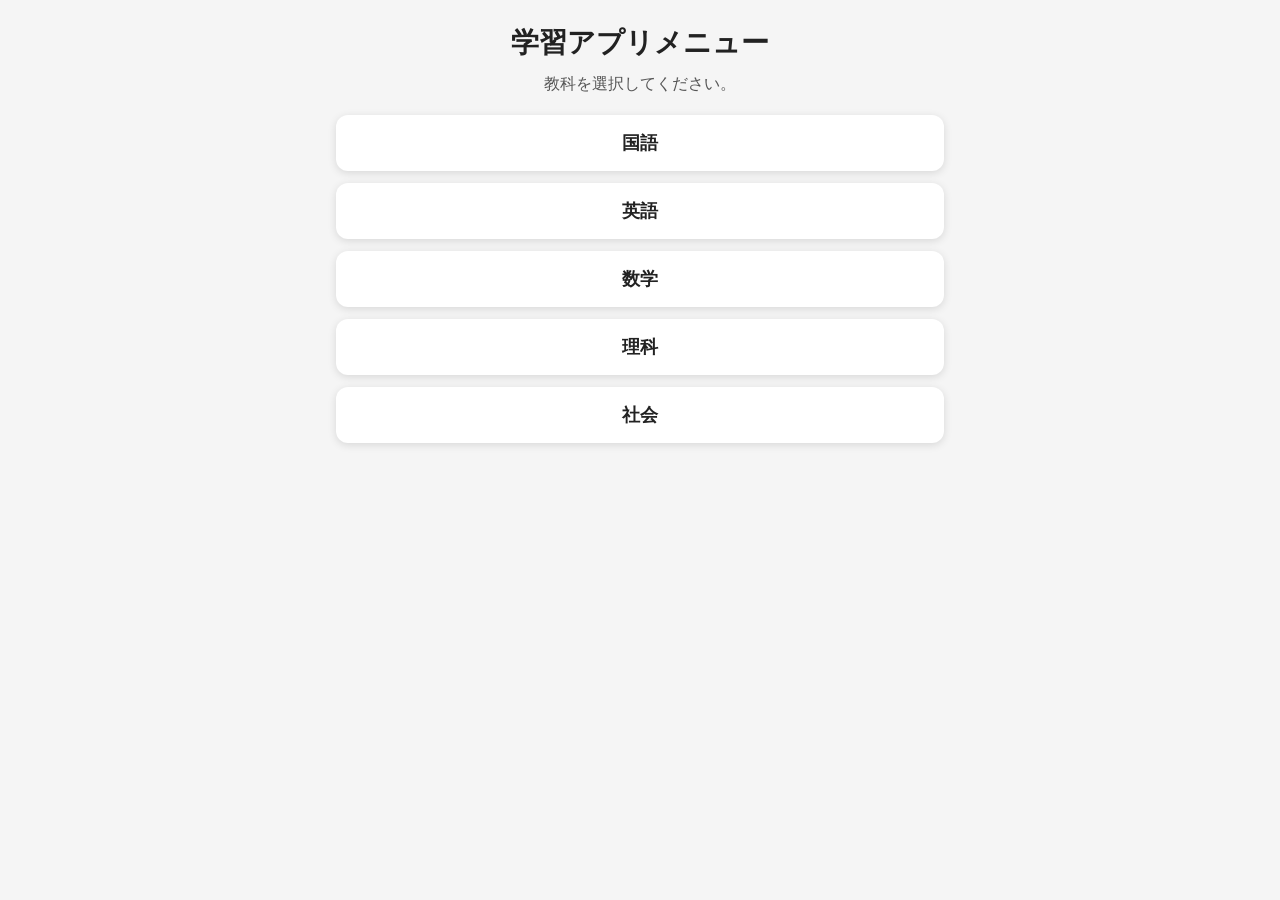
<file: index.html>
<!doctype html>
<html lang="ja">
<head>
  <meta charset="UTF-8">
  <meta name="viewport" content="width=device-width, initial-scale=1.0">
  <title>学習アプリメニュー</title>
  <link rel="stylesheet" href="style.css?v=2">
</head>
<body>
  <main class="container">
    <h1>学習アプリメニュー</h1>
    <p class="lead">教科を選択してください。</p>
    <div id="subjectList" class="menu-list"></div>
  </main>
  <script src="app.js?v=2"></script>
</body>
</html>
</file>
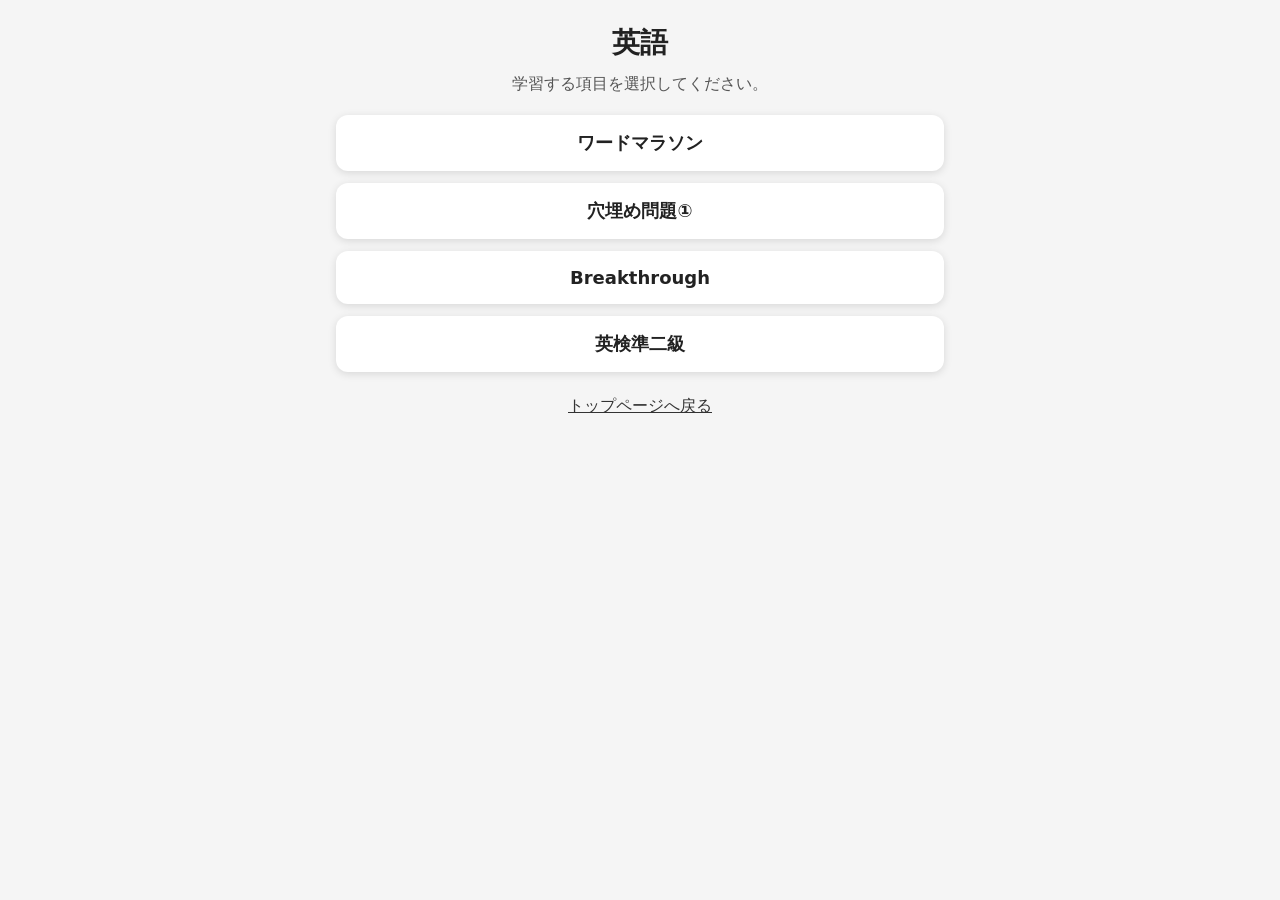
<file: english.html>
<!doctype html>
<html lang="ja">
<head>
  <meta charset="UTF-8">
  <meta name="viewport" content="width=device-width, initial-scale=1.0">
  <title>学習アプリメニュー</title>
  <link rel="stylesheet" href="style.css?v=2">
</head>
<body data-subject="english">
  <main class="container">
    <h1 id="pageTitle">学習アプリ</h1>
    <p class="lead">学習する項目を選択してください。</p>
    <div id="appList" class="menu-list"></div>
    <a class="back-link" href="index.html">トップページへ戻る</a>
  </main>
  <script src="app.js?v=2"></script>
</body>
</html>
</file>
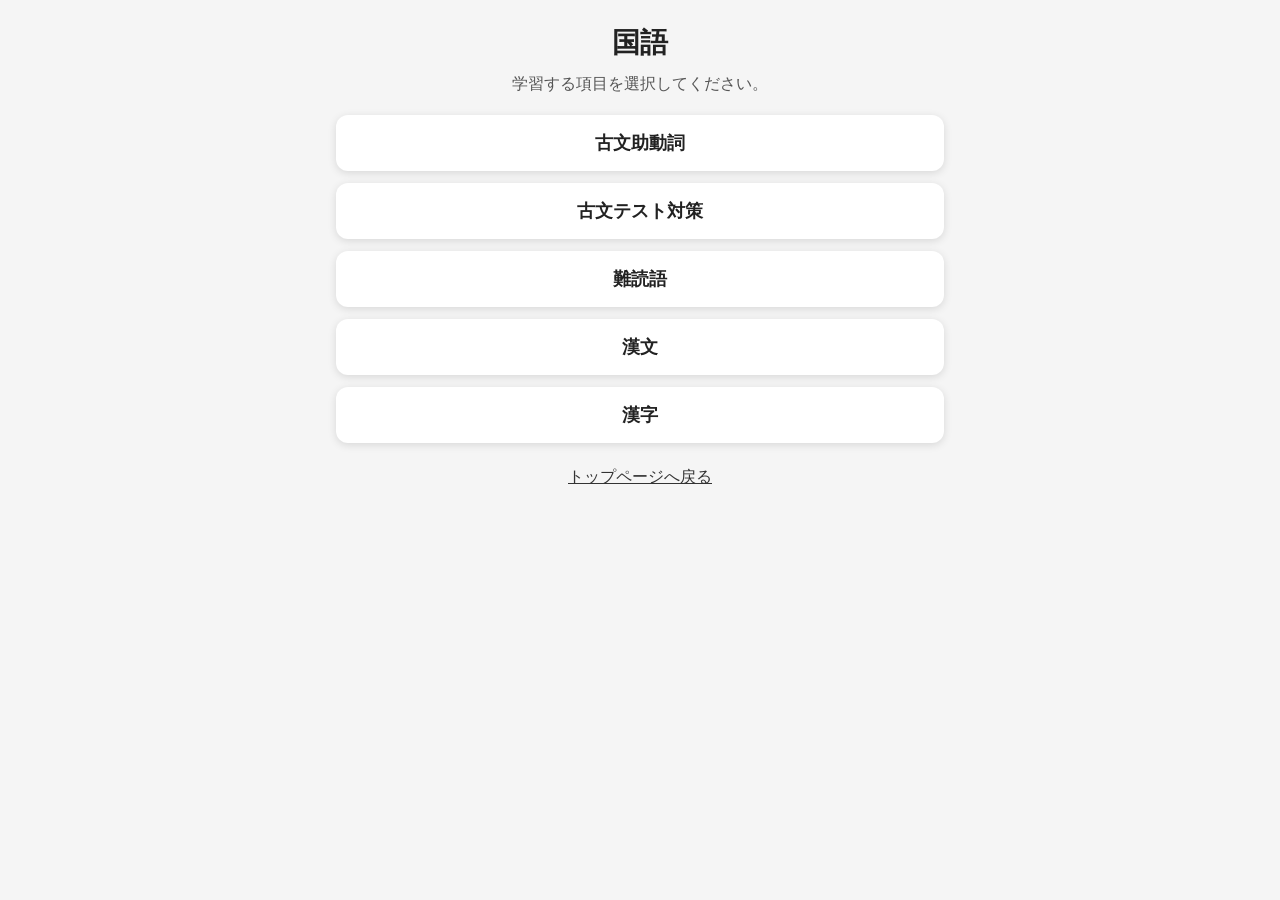
<file: japanese.html>
<!doctype html>
<html lang="ja">
<head>
  <meta charset="UTF-8">
  <meta name="viewport" content="width=device-width, initial-scale=1.0">
  <title>学習アプリメニュー</title>
  <link rel="stylesheet" href="style.css?v=2">
</head>
<body data-subject="japanese">
  <main class="container">
    <h1 id="pageTitle">学習アプリ</h1>
    <p class="lead">学習する項目を選択してください。</p>
    <div id="appList" class="menu-list"></div>
    <a class="back-link" href="index.html">トップページへ戻る</a>
  </main>
  <script src="app.js?v=2"></script>
</body>
</html>
</file>
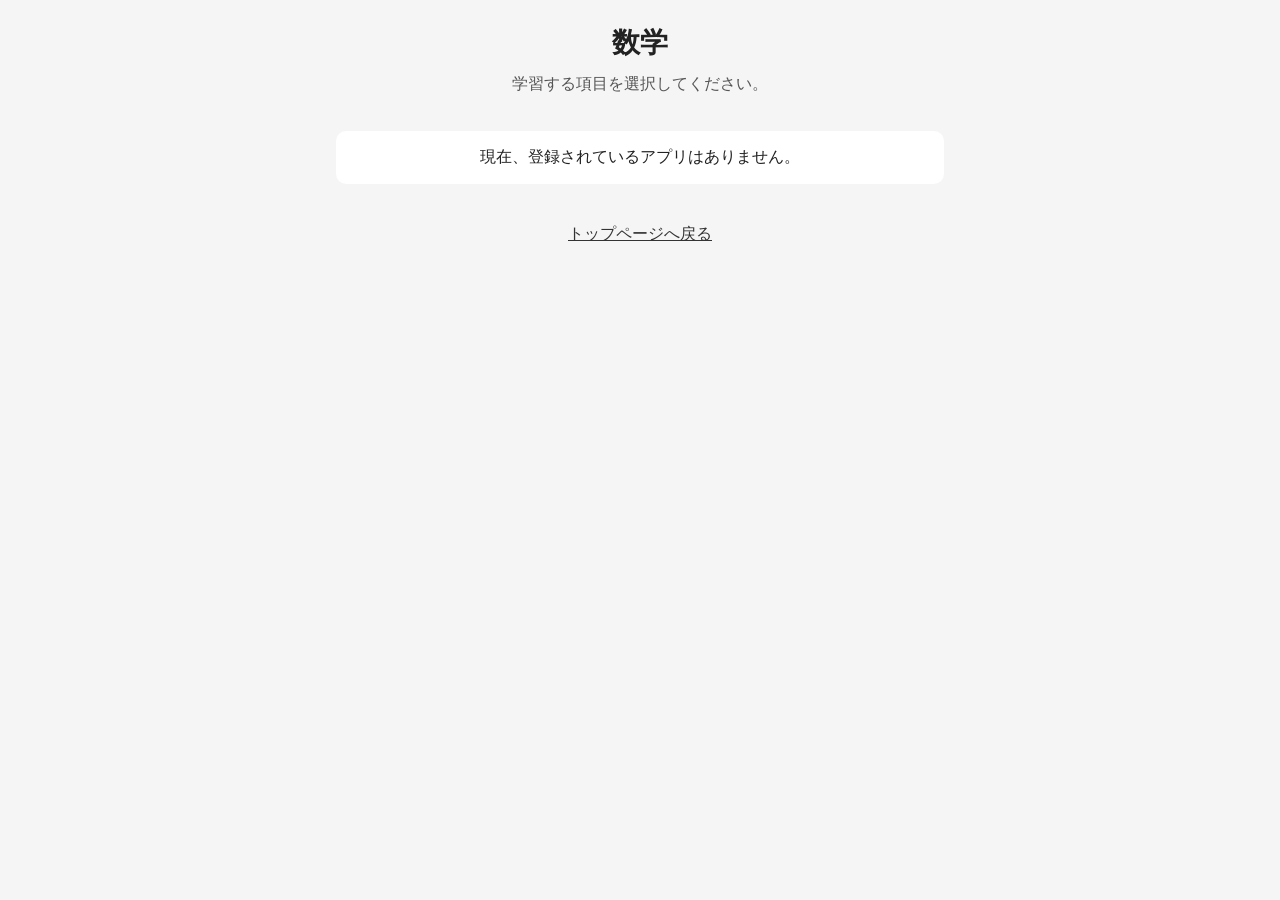
<file: math.html>
<!doctype html>
<html lang="ja">
<head>
  <meta charset="UTF-8">
  <meta name="viewport" content="width=device-width, initial-scale=1.0">
  <title>学習アプリメニュー</title>
  <link rel="stylesheet" href="style.css?v=2">
</head>
<body data-subject="math">
  <main class="container">
    <h1 id="pageTitle">学習アプリ</h1>
    <p class="lead">学習する項目を選択してください。</p>
    <div id="appList" class="menu-list"></div>
    <a class="back-link" href="index.html">トップページへ戻る</a>
  </main>
  <script src="app.js?v=2"></script>
</body>
</html>
</file>
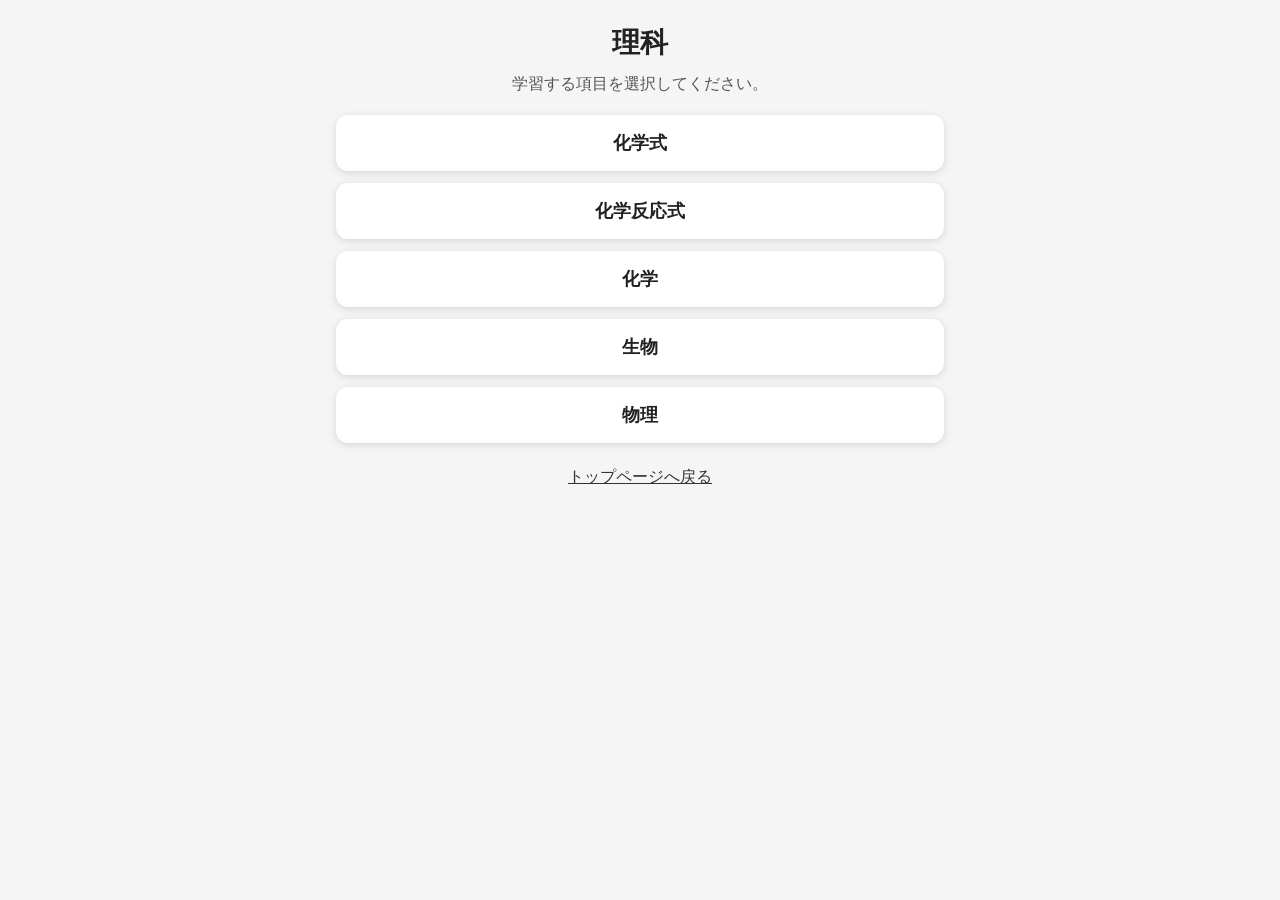
<file: science.html>
<!doctype html>
<html lang="ja">
<head>
  <meta charset="UTF-8">
  <meta name="viewport" content="width=device-width, initial-scale=1.0">
  <title>学習アプリメニュー</title>
  <link rel="stylesheet" href="style.css?v=2">
</head>
<body data-subject="science">
  <main class="container">
    <h1 id="pageTitle">学習アプリ</h1>
    <p class="lead">学習する項目を選択してください。</p>
    <div id="appList" class="menu-list"></div>
    <a class="back-link" href="index.html">トップページへ戻る</a>
  </main>
  <script src="app.js?v=2"></script>
</body>
</html>
</file>
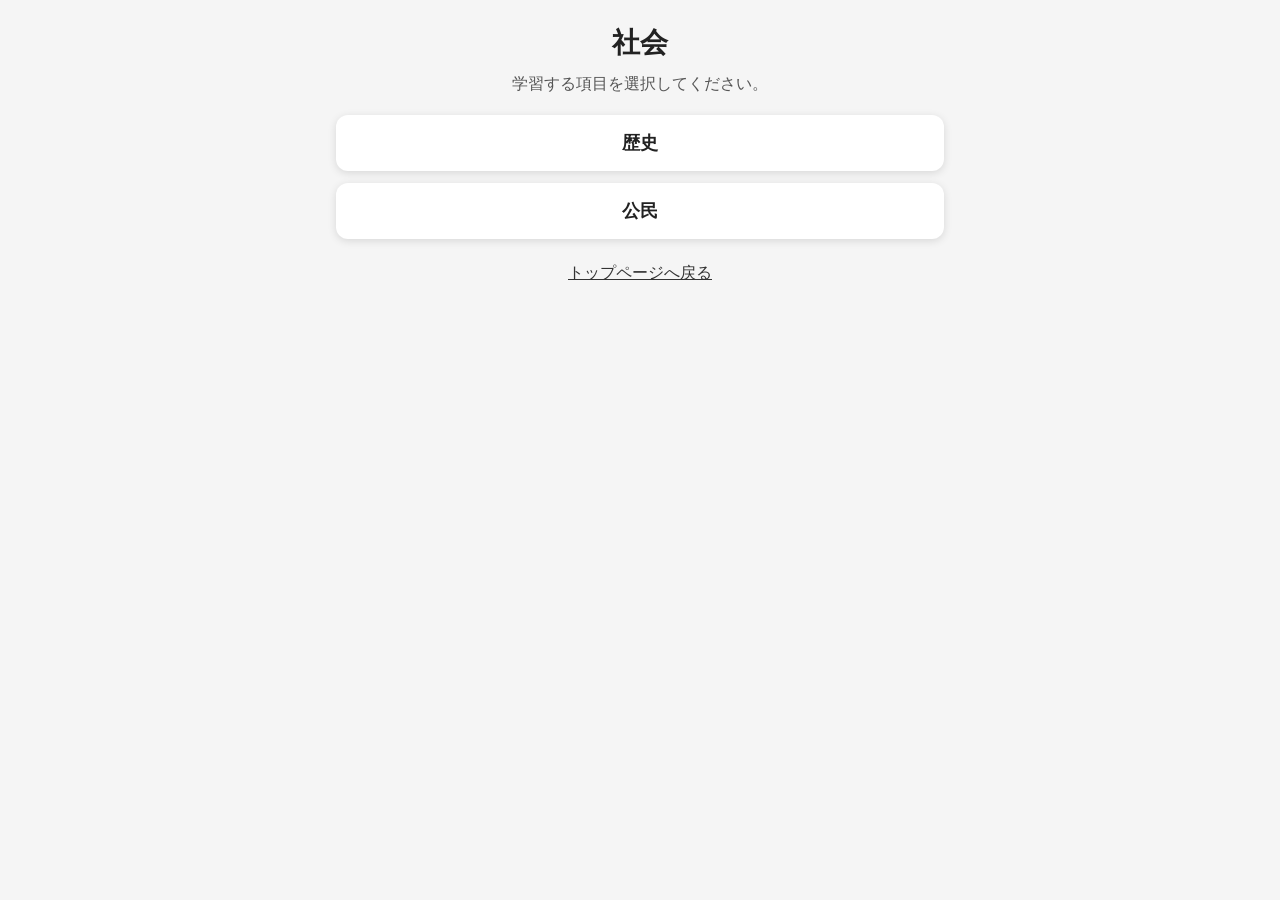
<file: social.html>
<!doctype html>
<html lang="ja">
<head>
  <meta charset="UTF-8">
  <meta name="viewport" content="width=device-width, initial-scale=1.0">
  <title>学習アプリメニュー</title>
  <link rel="stylesheet" href="style.css?v=2">
</head>
<body data-subject="social">
  <main class="container">
    <h1 id="pageTitle">学習アプリ</h1>
    <p class="lead">学習する項目を選択してください。</p>
    <div id="appList" class="menu-list"></div>
    <a class="back-link" href="index.html">トップページへ戻る</a>
  </main>
  <script src="app.js?v=2"></script>
</body>
</html>
</file>
<file: style.css>
* {
  box-sizing: border-box;
}

body {
  margin: 0;
  font-family: system-ui, -apple-system, BlinkMacSystemFont, "Segoe UI", sans-serif;
  background: #f5f5f5;
  color: #222;
}

.container {
  width: min(100%, 640px);
  margin: 0 auto;
  padding: 24px 16px 40px;
}

h1 {
  margin: 0 0 12px;
  font-size: 28px;
  text-align: center;
}

.lead {
  margin: 0 0 20px;
  text-align: center;
  color: #555;
}

.menu-list {
  display: flex;
  flex-direction: column;
  gap: 12px;
}

.menu-button {
  display: block;
  width: 100%;
  padding: 16px;
  border-radius: 12px;
  background: #ffffff;
  color: #222;
  text-decoration: none;
  font-size: 18px;
  font-weight: 700;
  text-align: center;
  box-shadow: 0 2px 8px rgba(0, 0, 0, 0.12);
}

.menu-button:active {
  transform: translateY(1px);
  box-shadow: 0 1px 4px rgba(0, 0, 0, 0.16);
}

.back-link {
  display: block;
  margin-top: 24px;
  text-align: center;
  color: #333;
}

.empty,
.error {
  padding: 16px;
  border-radius: 10px;
  background: #fff;
  text-align: center;
}

.error {
  color: #b00020;
}
</file>
